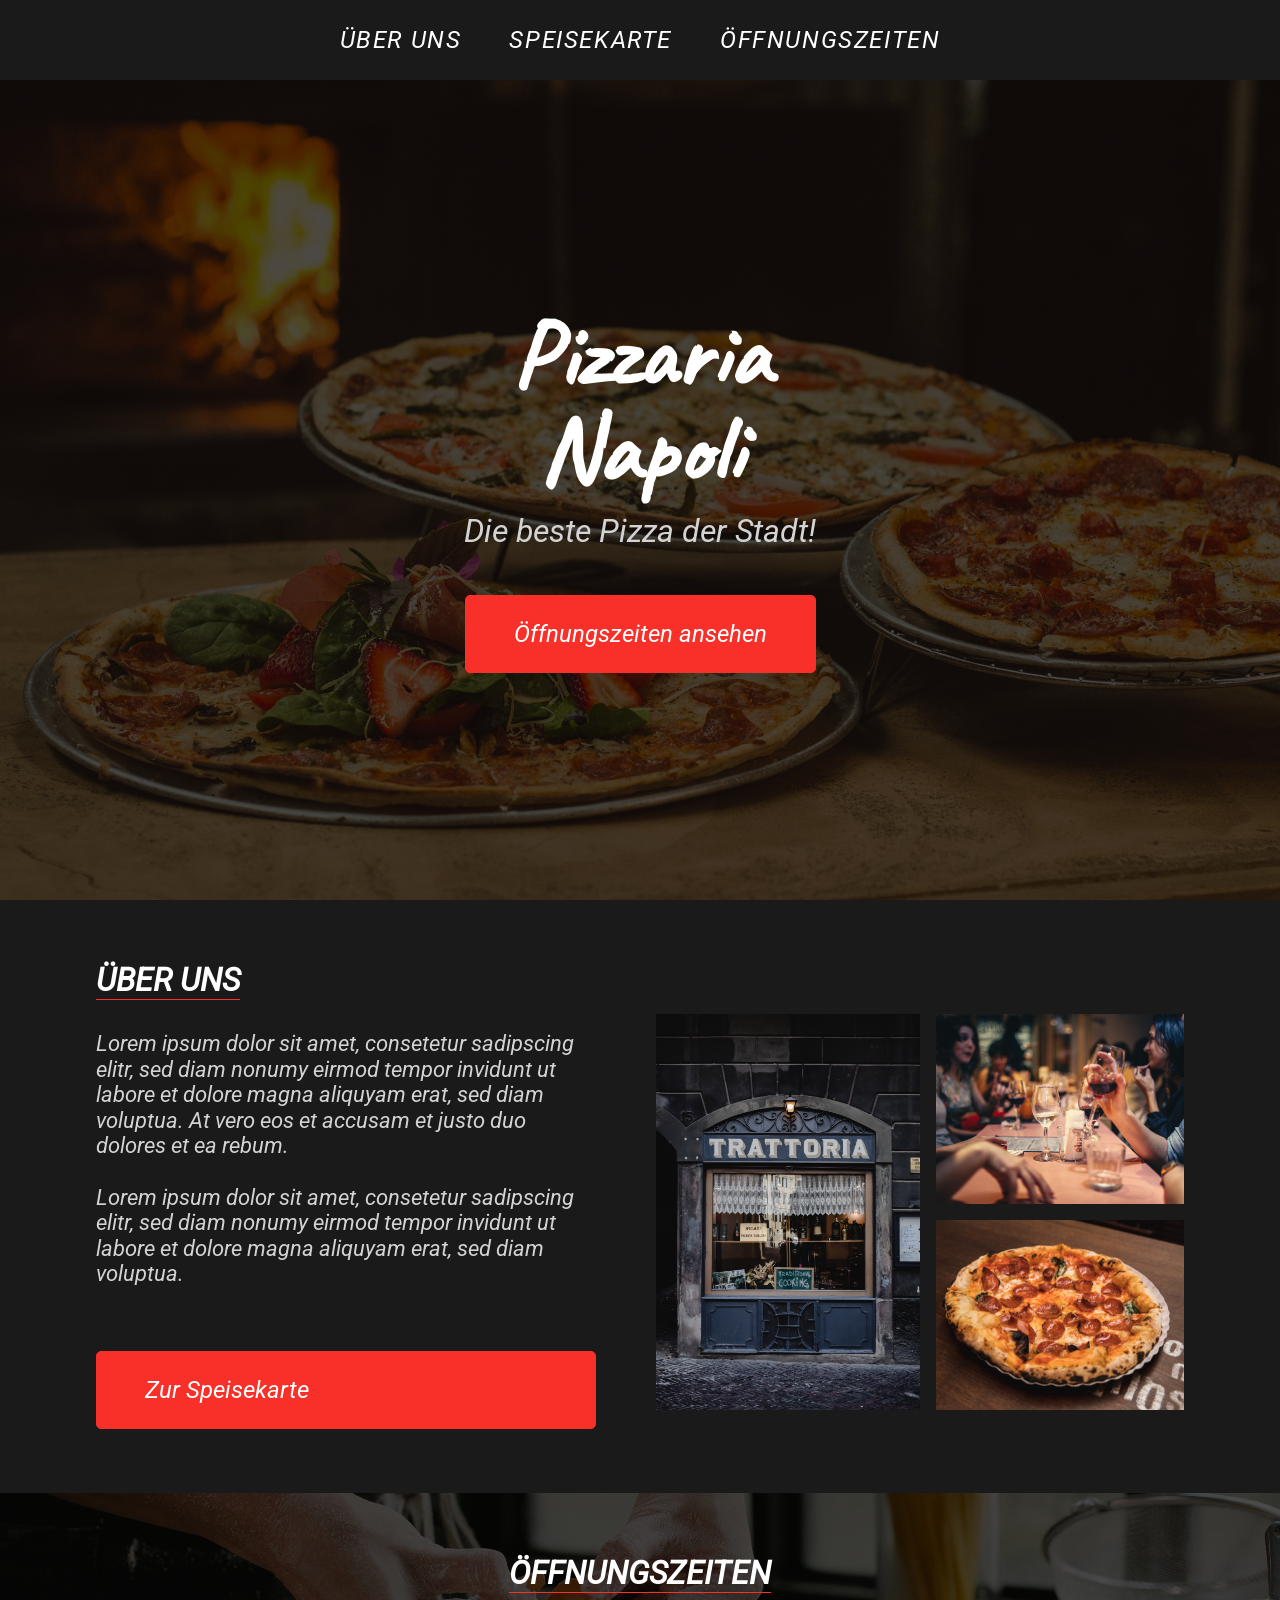
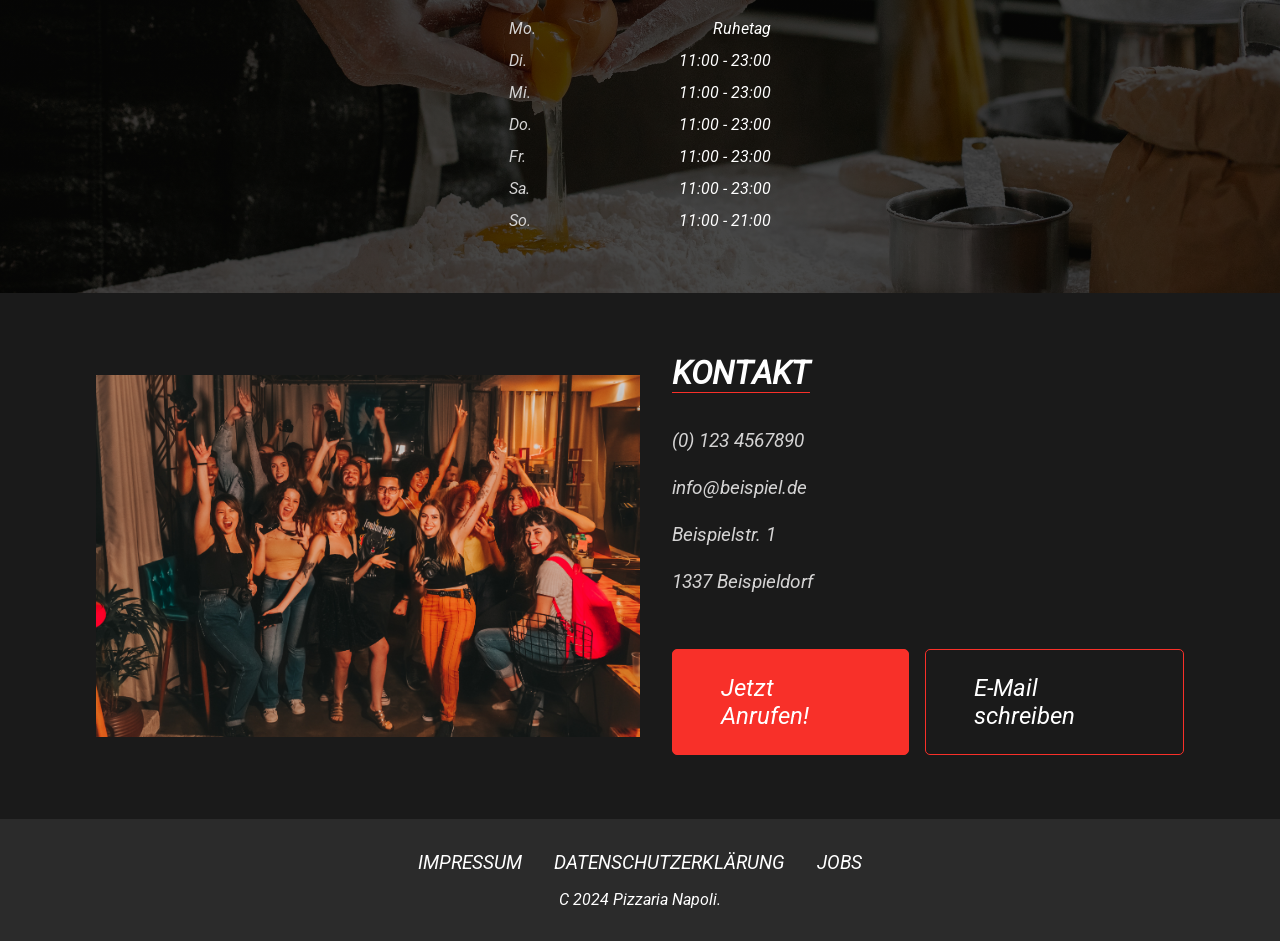
<file: index.html>
<!doctype html>
<html lang="de">
  <head>
    <meta charset="UTF-8" />
    <meta name="viewport" content="width=device-width, initial-scale=1.0" />
    <title>>Pizzaria Napoli</title>
    <link rel="stylesheet" href="style.css" />
  </head>

  <body>
    <nav class="navbar">
      <a href="#about">ÜBER UNS</a>
      <a href="speisekarte.html">SPEISE<wbr />KARTE</a>
      <a href="#info">ÖFFNUNGS<wbr />ZEITEN</a>
    </nav>
    <section class="hero">
      <h1 class="title">
        Pizzaria <br />
        Napoli
      </h1>
      <p class="subtitle">Die beste Pizza der Stadt!</p>
      <a class="btn" href="#info">Öffnungszeiten ansehen</a>
    </section>

    <section id="about" class="about">
      <div class="about-content">
        <h2 class="heading-info">ÜBER UNS</h2>
        <br />
        <p class="about-text">
          Lorem ipsum dolor sit amet, consetetur sadipscing elitr, sed diam
          nonumy eirmod tempor invidunt ut labore et dolore magna aliquyam erat,
          sed diam voluptua. At vero eos et accusam et justo duo dolores et ea
          rebum. <br />
          <br />
          Lorem ipsum dolor sit amet, consetetur sadipscing elitr, sed diam
          nonumy eirmod tempor invidunt ut labore et dolore magna aliquyam erat,
          sed diam voluptua.
        </p>

        <a href="" class="btn">Zur Speisekarte</a>
      </div>
      <div class="about-images">
        <img
          class="about-image about-image-large"
          src="./img/about-1.jpg"
          alt=""
        />
        <div class="about-images-small">
          <img class="about-image" src="./img/about-2.jpg" />
          <img class="about-image" src="./img/about-3.jpg" />
        </div>
      </div>
    </section>

    <section id="info" class="info">
      <div class="info-table">
        <h2 class="heading-info">ÖFFNUNGSZEITEN</h2>

        <div class="entry-plan">
          <p class="entry-days">
            <span class="days">Mo.</span>
            <span class="time">Ruhetag</span>
          </p>

          <p class="entry-days">
            <span class="days">Di.</span>
            <span class="time">11:00 - 23:00</span>
          </p>

          <p class="entry-days">
            <span class="days">Mi.</span>
            <span class="time">11:00 - 23:00</span>
          </p>

          <p class="entry-days">
            <span class="days">Do.</span>
            <span class="time">11:00 - 23:00</span>
          </p>

          <p class="entry-days">
            <span class="days">Fr.</span>
            <span class="time">11:00 - 23:00</span>
          </p>

          <p class="entry-days">
            <span class="days">Sa.</span>
            <span class="time">11:00 - 23:00</span>
          </p>

          <p class="entry-days">
            <span class="days">So.</span>
            <span class="time">11:00 - 21:00</span>
          </p>
        </div>
      </div>
    </section>

    <section class="contact">
      <div class="contact-content">
        <img src="./img/contact.jpg" class="contact-img" />
        <div class="contact-details">
          <h2 class="heading-info">KONTAKT</h2>
          <p class="contact-detail">(0) 123 4567890</p>
          <p class="contact-detail">info@beispiel.de</p>
          <p class="contact-detail">Beispielstr. 1</p>
          <p class="contact-detail">1337 Beispieldorf</p>

          <div class="contact-action">
            <a class="btn" href="tel:01234567890">Jetzt Anrufen!</a>
            <a href="mailto:info@beispiel.de" class="btn-invert"
              >E-Mail schreiben</a
            >
          </div>
        </div>
      </div>
    </section>

    <footer class="footer">
      <div class="footer-links">
        <a href="#" class="footer-item">IMPRESSUM</a>
        <a href="#" class="footer-item">DATENSCHUTZERKLÄRUNG</a>
        <a href="#" class="footer-item">JOBS</a>
      </div>
      <p class="footer-copyright">C 2024 Pizzaria Napoli.</p>
    </footer>
  </body>
</html>
</file>
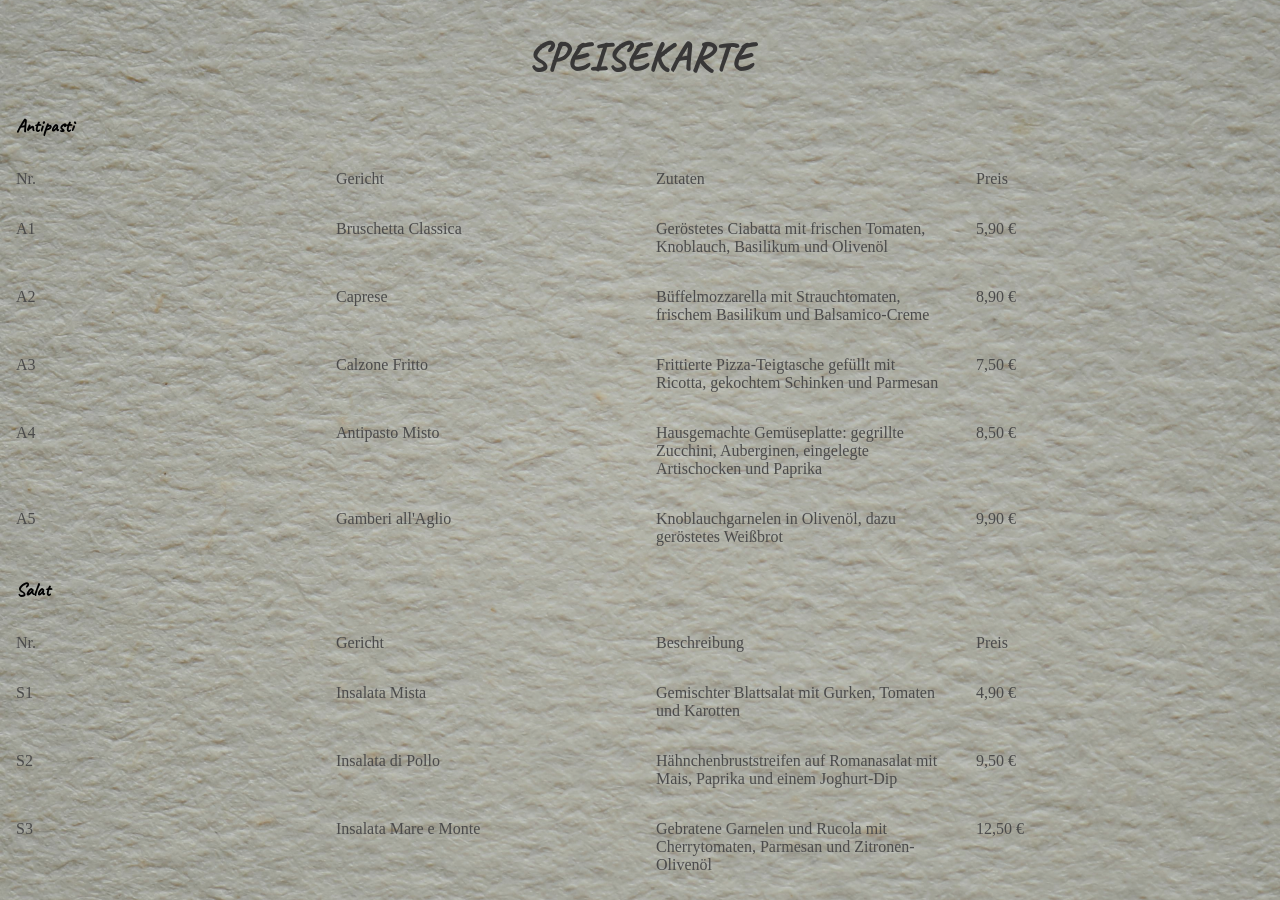
<file: speisekarte.html>
<!doctype html>
<html lang="de">
  <head>
    <meta charset="UTF-8" />
    <meta name="viewport" content="width=device-width, initial-scale=1.0" />
    <title>Speisekarte</title>
    <link rel="stylesheet" href="./Speisekarte.css" />
  </head>
  <body>
    <section class="speisekarte">
      <h1 class="heading">SPEISEKARTE</h1>
    </section>
    <section class="container">
      <h3 class="menu-heading">Antipasti</h3>
      <p class="menu-dishes">
        <span class="dish-nr">Nr.</span>
        <span class="dish-name">Gericht</span>
        <span class="dish-info">Zutaten</span>
        <span class="dish-price">Preis</span>
      </p>
      <p class="menu-dishes">
        <span class="dish-nr">A1</span>
        <span class="dish-name">Bruschetta Classica</span>
        <span class="dish-info"
          >Geröstetes Ciabatta mit frischen Tomaten, Knoblauch, Basilikum und
          Olivenöl</span
        >
        <span class="dish-price">5,90 €</span>
      </p>
      <p class="menu-dishes">
        <span class="dish-nr">A2</span>
        <span class="dish-name">Caprese</span>
        <span class="dish-info"
          >Büffelmozzarella mit Strauchtomaten, frischem Basilikum und
          Balsamico-Creme</span
        >
        <span class="dish-price">8,90 €</span>
      </p>
      <p class="menu-dishes">
        <span class="dish-nr">A3</span>
        <span class="dish-name">Calzone Fritto</span>
        <span class="dish-info"
          >Frittierte Pizza-Teigtasche gefüllt mit Ricotta, gekochtem Schinken
          und Parmesan</span
        >
        <span class="dish-price">7,50 €</span>
      </p>
      <p class="menu-dishes">
        <span class="dish-nr">A4</span>
        <span class="dish-name">Antipasto Misto</span>
        <span class="dish-info"
          >Hausgemachte Gemüseplatte: gegrillte Zucchini, Auberginen, eingelegte
          Artischocken und Paprika</span
        >
        <span class="dish-price">8,50 €</span>
      </p>
      <p class="menu-dishes">
        <span class="dish-nr">A5</span>
        <span class="dish-name">Gamberi all'Aglio</span>
        <span class="dish-info"
          >Knoblauchgarnelen in Olivenöl, dazu geröstetes Weißbrot</span
        >
        <span class="dish-price">9,90 €</span>
      </p>
    </section>

    <section class="container">
      <h3 class="menu-heading">Salat</h3>
      <p>
        <span>Nr.</span>
        <span>Gericht</span>
        <span>Beschreibung</span>
        <span>Preis</span>
      </p>
      <p>
        <span>S1</span>
        <span>Insalata Mista</span>
        <span>Gemischter Blattsalat mit Gurken, Tomaten und Karotten</span>
        <span>4,90 €</span>
      </p>
      <p>
        <span>S2</span>
        <span>Insalata di Pollo</span>
        <span
          >Hähnchenbruststreifen auf Romanasalat mit Mais, Paprika und einem
          Joghurt-Dip</span
        >
        <span>9,50 €</span>
      </p>
      <p>
        <span>S3</span>
        <span>Insalata Mare e Monte</span>
        <span
          >Gebratene Garnelen und Rucola mit Cherrytomaten, Parmesan und
          Zitronen-Olivenöl</span
        >
        <span>12,50 €</span>
      </p>
    </section>
  </body>
</html>
</file>
<file: style.css>
html {
  scroll-behavior: smooth;
}

@font-face {
  font-family: "Caveat";
  src: url("./fonts/Caveat-VariableFont_wght.ttf") format("truetype");
  font-weight: normal;
  font-style: normal;
}

@font-face {
  font-family: "Roboto";
  src: url("./fonts/Roboto-Italic-VariableFont_wdth,wght.ttf")
    format("truetype");
  font-weight: normal;
  font-style: normal;
}

* {
  margin: 0;
  padding: 0;
}

body {
  background-color: #1a1a1a;
  font-family: "Roboto", sans-serif;
  color: var(--heading-color);

  --primary-color: #f83029;
  --heading-color: rgb(255, 255, 255);
  --text-color: rgb(212, 211, 211);
}

.navbar {
  display: flex;
  justify-content: center;
  align-items: center;
  height: 5rem;
  gap: 1rem;
  font-size: 0.8rem;
  text-align: center;
}

.navbar a {
  text-decoration: none;
  color: var(--heading-color);
  font-family: "Roboto", sans-serif;
  text-transform: uppercase;
  letter-spacing: 0.1rem;
}

.navbar a:hover {
  color: var(--primary-color);
  transition: color 0.3s ease-in-out;
}

.hero {
  background:
    linear-gradient(rgba(0, 0, 0, 0.7), rgba(0, 0, 0, 0.7)), url(./img/hero.jpg);
  background-size: cover;
  background-position: center;
  height: calc(100vh - 5rem);
  display: flex;
  flex-direction: column;
  align-items: center;
  justify-content: center;
  text-align: center;
}

.title {
  font-family: "Caveat", cursive;
  font-size: 3rem;
  line-height: 3rem;
  margin: 0;
}

.subtitle {
  font-family: "Roboto", sans-serif;
  line-height: 1.5rem;
  color: var(--text-color);
  margin: 1rem 0;
}

.btn {
  display: inline-block;
  padding: 1rem 2rem;
  background-color: var(--primary-color);
  text-decoration: none;
  border-radius: 5px;
  margin-top: 2rem;
  border: 1px solid var(--primary-color);
  color: white;
}

.btn:hover {
  background-color: transparent;
  color: var(--primary-color);
  transition: all 0.3s ease-in-out;
}

.btn-invert {
  display: inline-block;
  padding: 1rem 2rem;
  background-color: transparent;
  text-decoration: none;
  border-radius: 5px;
  margin-top: 2rem;
  border: 1px solid var(--primary-color);
  color: white;
}

.btn-invert:hover {
  background-color: var(--primary-color);
  color: white;
  transition: all 0.3s ease-in-out;
}

.about {
  padding: 4rem 2rem;
}

.about-content {
  display: flex;
  flex-direction: column;
  align-items: left;
  inline-size: fit-content;
}
.heading {
  text-decoration: underline;
  text-decoration-thickness: 1px;
  text-decoration-color: var(--primary-color);
  text-underline-offset: 0.5rem;
  font-size: 2rem;
  line-height: 2rem;
  letter-spacing: 0, 2rem;
  margin-bottom: 1rem;
}

.about-text {
  color: var(--text-color);
  line-height: 1.2rem;
  margin-bottom: 2rem;
}

.about-images {
  display: flex;
  margin-top: 2rem;
  width: 100%;
  gap: 0.5rem;
}

.about-image {
  width: 100%;
  height: 100%;
  object-fit: cover;
}

.about-image-large {
  min-width: 50%;
}

.about-images-small {
  display: flex;
  flex-direction: column;
  gap: 0.5rem;
}

.info {
  padding: 4rem 2rem;
  background:
    linear-gradient(rgba(0, 0, 0, 0.7), rgba(0, 0, 0, 0.7)), url(./img/info.jpg);
  background-size: cover;
  background-position: center;
  display: flex;
  justify-content: center;
  align-items: center;
}

.info-table {
  display: flex;
  flex-direction: column;
}

.heading-info {
  text-decoration: underline;
  text-decoration-thickness: 1px;
  text-decoration-color: var(--primary-color);
  text-underline-offset: 0.5rem;
  font-size: 2rem;
  line-height: 2rem;
  letter-spacing: 0, 2rem;
  margin-bottom: 1rem;
}

.entry-plan {
  display: flex;
  flex-direction: column;
}

.entry-days {
  display: flex;
  justify-content: space-between;
  margin-top: 1rem;
}

.days {
  color: var(--text-color);
  font-size: 1rem;
  line-height: 1rem;
}

.time {
  color: white;
  font-size: 1rem;
  line-height: 1rem;
}

.contact {
  display: flex;
  flex-direction: column;
  max-width: 85%;
  padding: 4rem 2rem;
  margin: 0 auto;
}

.contact-content {
  display: flex;
  flex-direction: column;
  gap: 2rem;
}

.contact-img {
  width: 100%;
}

.contact-details {
  display: flex;
  flex-direction: column;
  gap: 0.5rem;
}

.contact-detail {
  margin-top: 0.5rem;
  color: var(--text-color);
  font-size: 1rem;
}

.contact-action {
  display: flex;
  flex-direction: column;
  gap: 0.5rem;
  margin-top: 1rem;
  inline-size: fit-content;
}

.footer {
  background-color: #2b2b2b;
  padding: 2rem;
  display: flex;
  flex-direction: column;
  align-items: center;
  gap: 1rem;
}

.footer-links {
  display: flex;
  flex-direction: column;
  align-items: center;
  gap: 0.5rem;
}

.footer-item {
  color: white;
  text-decoration: none;
  font-size: 1rem;
}

.footer-item:hover {
  color: var(--primary-color);
  transition:
    color 0,
    3s ease-in-out;
}

.footer-copyright {
  color: white;
  font-size: 0.8rem;
}

@media only screen and (min-width: 600px) {
  .navbar {
    gap: 2rem;
    font-size: 1.5rem;
  }

  .title {
    font-size: 5rem;
    line-height: 5rem;
  }

  .subtitle {
    font-size: 1.5rem;
    line-height: 1.5rem;
  }

  .btn {
    padding: 1.25rem 2.5rem;
    font-size: 1.2rem;
  }

  .btn-invert {
    padding: 1.25rem 2.5rem;
    font-size: 1.2rem;
  }

  .about-text {
    font-size: 1.2rem;
    line-height: 1.4rem;
  }

  .contact-content {
    flex-direction: row;
    align-items: center;
    justify-content: space-between;
  }

  .contact-img {
    width: 60%;
  }

  .footer-links {
    flex-direction: row;
    gap: 2rem;
  }

  .footer-item {
    font-size: 1.2rem;
  }

  .footer-copyright {
    font-size: 1rem;
  }
}

@media only screen and (min-width: 1000px) {
  .navbar {
    gap: 3rem;
  }

  .title {
    font-size: 6rem;
    line-height: 6rem;
  }

  .subtitle {
    font-size: 2rem;
    line-height: 2rem;
  }

  .btn {
    padding: 1.5rem 3rem;
    font-size: 1.5rem;
  }

  .btn-invert {
    padding: 1.5rem 3rem;
    font-size: 1.5rem;
  }

  .about {
    display: grid;
    gap: 2rem;
    grid-template-columns: 1fr 1fr;
    align-items: center;
    margin: 0 4rem;
  }

  .about-text {
    font-size: 1.4rem;
    line-height: 1.6rem;
    max-width: 500px;
  }

  .about-images {
    gap: 1rem;
  }

  .about-images-small {
    gap: 1rem;
  }

  .heading {
    font-size: 3rem;
    line-height: 3rem;
  }

  .entry-plan {
    font-size: 1.2rem;
  }

  .contact-img {
    width: 50%;
  }
  .contact-content {
    flex-direction: row;
    align-items: center;
    gap: 2rem;
    justify-content: center;
  }

  .contact-action {
    flex-direction: row;
    gap: 1rem;
    inline-size: fit-content;
  }

  .contact-detail {
    font-size: 1.2rem;
    margin-top: 1rem;
  }

  .heading-info {
    font-size: 2rem;
    line-height: 2rem;
  }
}
</file>
<file: Speisekarte.css>
@font-face {
  font-family: "Caveat";
  src: url("./fonts/Caveat-VariableFont_wght.ttf") format("truetype");
  font-weight: normal;
  font-style: normal;
}

* {
  margin: 0;
  padding: 0;
}

.header {
  display: flex;
  flex-direction: column;
  justify-content: center;
  text-align: center;
  margin-top: 2rem;
}

body {
  background:
    linear-gradient(rgba(0, 0, 0, 0.2), rgba(0, 0, 0, 0.2)),
    url(./img/pexels-eva-bronzini-7598248.jpg);
  background-size: cover;
  background-position: center;
}

.speisekarte {
  display: flex;
  flex-direction: column;
  align-items: center;
  text-align: center;
}

.heading {
  color: rgb(56, 55, 55);
  font-family: "Caveat";
  font-size: 2.5rem;
  letter-spacing: 1px;
  margin-top: 2rem;
}

.container {
  display: flex;
  flex-direction: column;
  gap: 2rem;
  margin: 2rem 1rem 0rem 1rem;
}

.container p {
  display: grid;
  gap: 2rem;
  grid-template-columns: repeat(4, 1fr);
  color: rgb(75, 75, 75);
}

.menu-heading {
  font-family: "Caveat";
}
</file>
